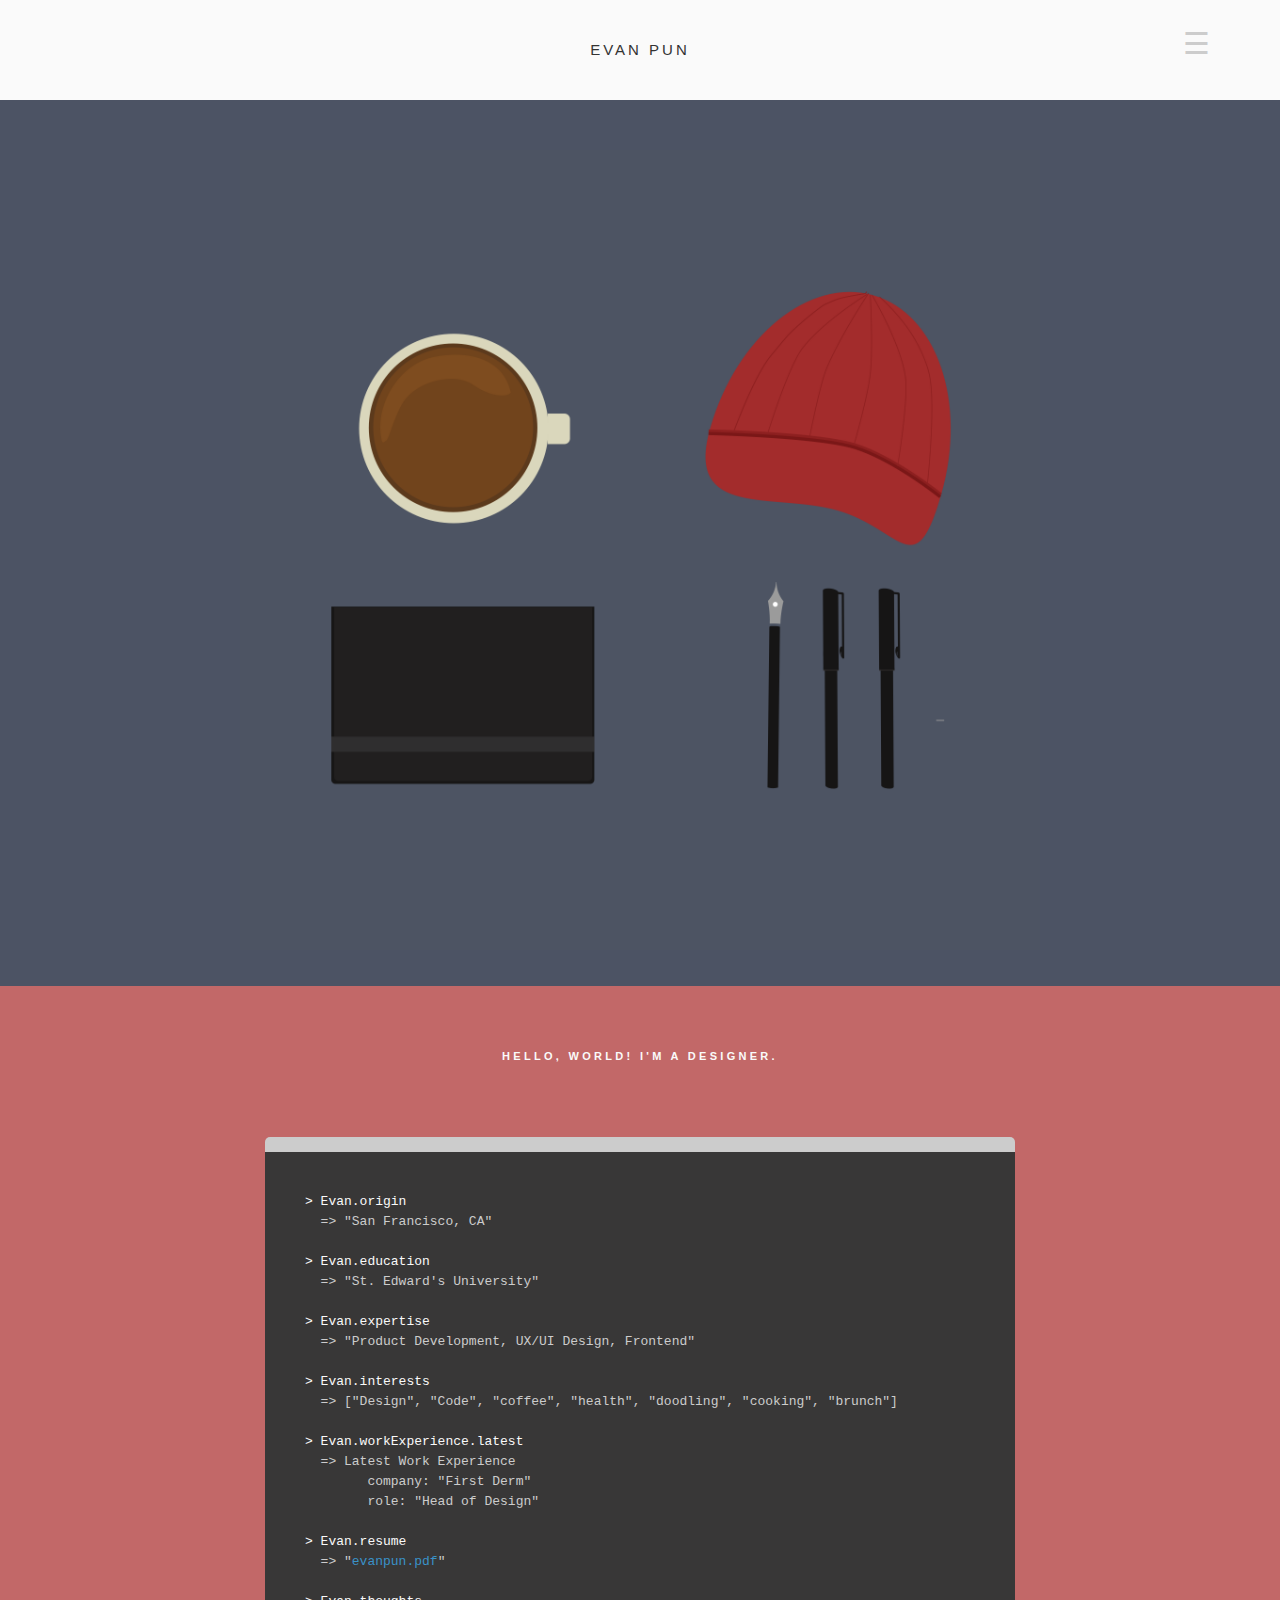
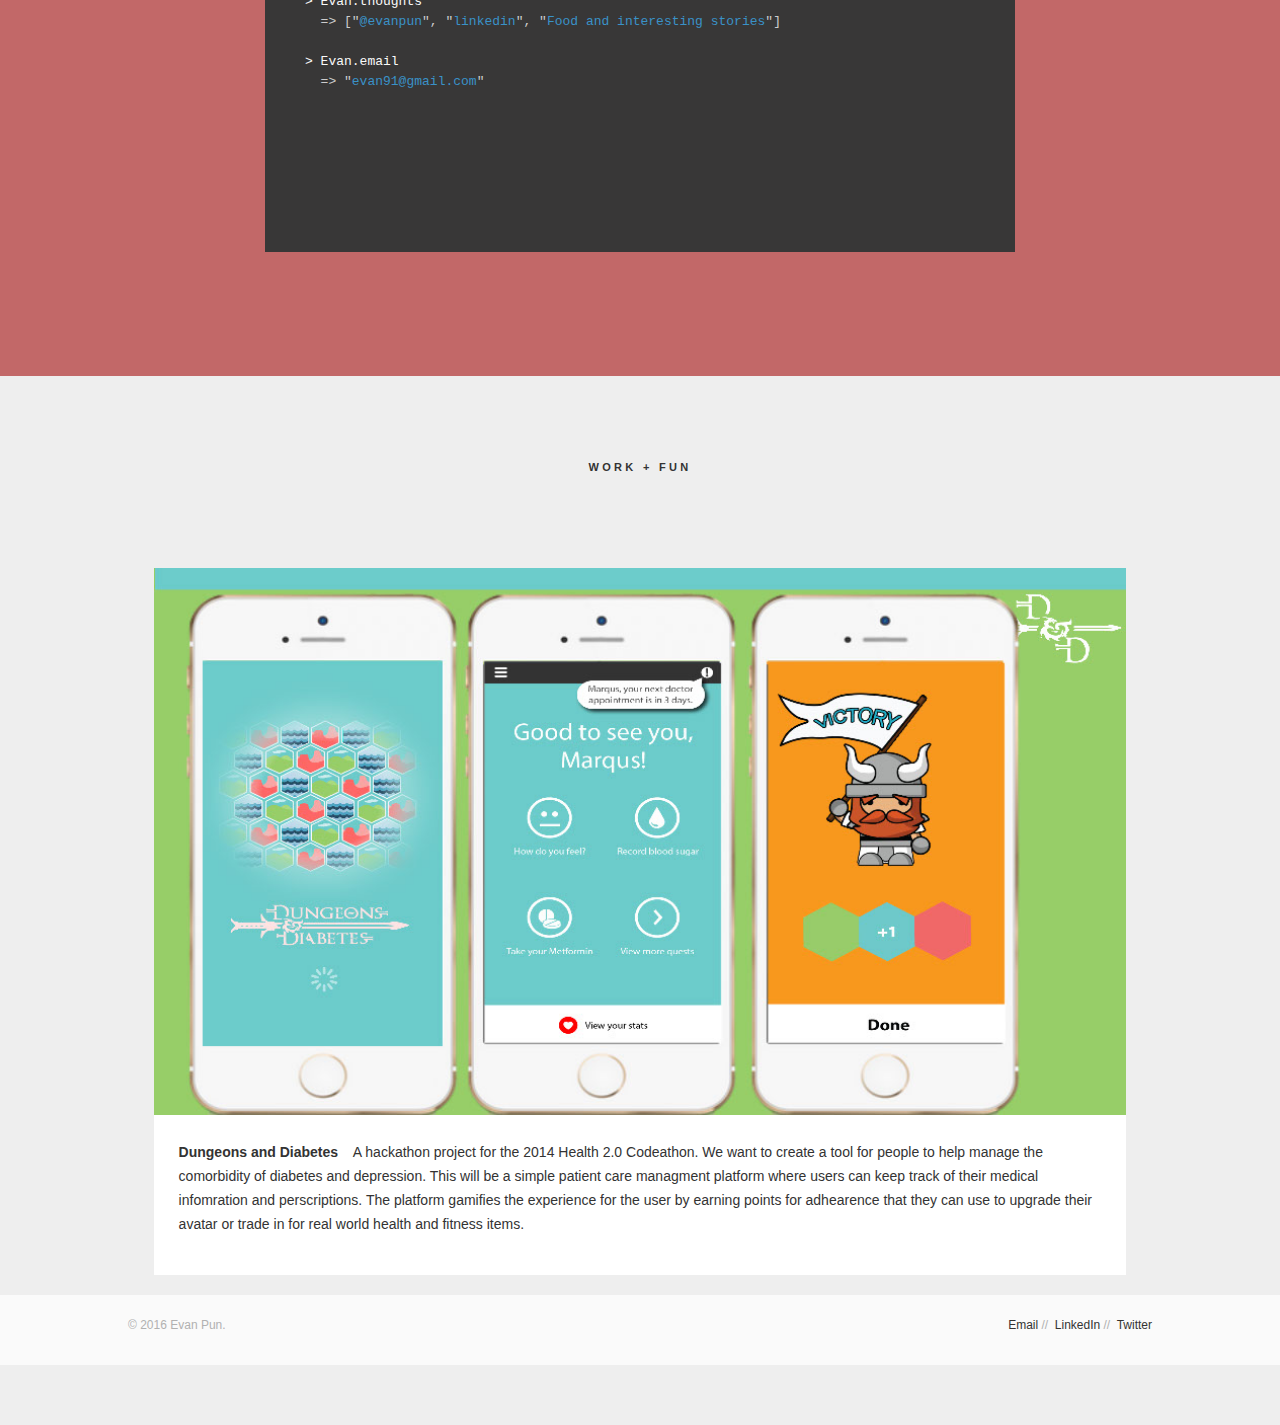
<file: Evan Pun Me/Funstuff.html>
<!DOCTYPE html>
<html><head><meta http-equiv="Content-Type" content="text/html; charset=UTF-8">
	<title>Evan Pun</title>
	  	<meta charset="UTF-8">
		<meta name="description" content="Personal Website">
		<meta name="keywords" content="Evan Pun">
		<meta name="author" content="Evan Pun">
		<meta name="viewport" content="width=device-width, initial-scale=1.0;">
	  	<link href="./Evan Pun_files/Funstuff style.css" rel="stylesheet">
	    <link href="./Evan Pun_files/Funstuff css" rel="stylesheet" type="text/css">
		<link href="./Evan Pun_files/Funstuff css(1)" rel="stylesheet" type="text/css"> 
		<link href="./Evan Pun_files/Funstuff css(2)" rel="stylesheet" type="text/css">   
		<link href="./Evan Pun_files/magnific-popup.css" rel="stylesheet">
	</head>
	<body class="">
		<!-- Navigation -->
		<div id="toc-holder" class="toc-holder">
			<a href="index.html" class="toc-link" id="toc-link"><span class="">☰</span></a>
			<ul id="toc" class="toc toc-up" style="top: -310px;">
				<li class="toc-h1"><a href="http://www.evanpun.com">Home</a></li>
			</ul>
		</div>

		<div id="page-wrapper">
			<!-- Header -->
			<div id="header">
				<div class="inner name"><a href="http://www.evanpun.com">Evan Pun</a></div>
				<div class="nav">
				<ul class="mobile-nav">
				<li class="mobile-header"><a href="http://www.evanpun.com">Home</a></li>
				</ul>
				</div>
			</div>
			<!-- Essentials Illustration -->
			<div id="illustration"><center>
			<img src="./Evan Pun_files/big.png"></center></div>
			<!-- About Me -->
			<div id="about"><div class="inner">
				<p>Hello, world! I'm a designer.</p><br><br><br>
				<!-- Console -->
					<div id="code">
						<div id="console">
							&gt; Evan.origin<br>
							<span class="answer">&nbsp;&nbsp;=&gt; "San Francisco, CA"<br><br></span>
							&gt; Evan.education<br>
							<span class="answer">&nbsp;&nbsp;=&gt; "St. Edward's University"<br><br></span>
							&gt; Evan.expertise<br>
							<span class="answer">&nbsp;&nbsp;=&gt; "Product Development, UX/UI Design, Frontend"<br><br></span>
							&gt; Evan.interests<br>
							<span class="answer">&nbsp;&nbsp;=&gt; ["Design", "Code", "coffee", "health", "doodling", "cooking", "brunch"]<br><br></span>
							&gt; Evan.workExperience.latest<br>
							<span class="answer">&nbsp;&nbsp;=&gt; Latest Work Experience<br>
												 &nbsp;&nbsp;&nbsp;&nbsp;&nbsp;&nbsp;&nbsp; company: "First Derm"<br>
												 &nbsp;&nbsp;&nbsp;&nbsp;&nbsp;&nbsp;&nbsp; role: "Head of Design"<br>
							<br></span>
							&gt; Evan.resume<br>
							<span class="answer">&nbsp;&nbsp;=&gt; "<a target="_blank" href="Evan Pun_files/EP Resume.pdf">evanpun.pdf</a>"<br><br></span>
						&gt; Evan.thoughts<br>
							<span class="answer">&nbsp;&nbsp;=&gt; ["<a target="_blank" href="http://www.twitter.com/evanpun">@evanpun</a>",
								 "<a target="_blank" href="https://www.linkedin.com/in/evan-pun-62129056">linkedin</a>",
								 "<a target="_blank" href="https://medium.com/@evanpun">Food and interesting stories</a>"]<br><br></span>
							&gt; Evan.email<br>
							<span class="answer">&nbsp;&nbsp;=&gt; "<a target="_blank" href="mailto:evan91@gmail.com">evan91@gmail.com</a>"<br><br></span>
						</div>
					</div>
				</div>
				<br>
			</div>
			
			<!-- Portfolio -->
			<div id="work"><div class="inner">
				<p class="tagline">Work + Fun</p>
		
				<div class="portfolio-thumb portfolio-big">
					<a class="image-popup-no-margins" href="./Kalyn Nakano_files/dungeons - diabetes to submit (2).jpg"><img src="./Evan Pun_files/dungeons - diabetes to submit (2).jpg"></a>
					<p class="description"><b>Dungeons and Diabetes </b>&nbsp;&nbsp; A hackathon project for the 2014 Health 2.0 Codeathon. We want to create a tool for people to help manage the comorbidity of diabetes and depression. This will be a simple patient care managment platform where users can keep track of their medical infomration and perscriptions.  The platform gamifies the experience for the user by earning points for adhearence that they can use to upgrade their avatar or trade in for real world health and fitness items. 

</p>
				<!---</div>
				<div class="row">
					<div class="portfolio-thumb">
						<a class="image-popup-no-margins" href="./Kalyn Nakano_files/bike2.png"><img src="./Kalyn Nakano_files/bike2.png"></a>
						<p class="description"><b>Illustrations</b>&nbsp;&nbsp; I like to draw things I like. My Schwinn ride pictured above.</p>
					</div>
					<div class="portfolio-thumb">
						<a class="image-popup-no-margins" href="./Kalyn Nakano_files/labs2.png"><img src="./Kalyn Nakano_files/labs2.png"></a>
						<p class="description"><b>IDEO Labs</b>&nbsp;&nbsp; Worked on front-end development of a wordpress theme designed for the new <a target="_blank" href="http://labs.ideo.com/">IDEO Labs site</a>.</p>
					</div>
				</div>						
				<div class="row">
					<div class="portfolio-thumb">
						<a class="image-popup-no-margins" href="./Kalyn Nakano_files/apollo2.png"><img src="./Kalyn Nakano_files/apollo2.png"></a>
						<p class="description"><b>Apollo</b>&nbsp;&nbsp; An internal summer intern project at IDEO. Apollo is
						 a searchable community of people tagged with rich psychographic data, curated to provide resolution and reach to companies looking
						 for research candidates.
						</p>
					</div>
					<div class="portfolio-thumb">
						<a class="image-popup-no-margins" href="./Kalyn Nakano_files/xx_03.png"><img src="./Kalyn Nakano_files/xx_03.png"></a>
						<p class="description"><b>Music Visualizer</b>&nbsp;&nbsp; Experimental summer
						project using WebGL and Three.js with a beat detection algorithm to make an interactive 3D music visualization of album artwork using orbit controls. Play <a target="_blank" href="http://kalynnakano.com/visualizer/xx.html">here</a>.</p>
					</div>
				</div>
				<div class="row">
					<div class="portfolio-thumb">
						<a class="popup-vimeo" href="http://vimeo.com/41632558"><img src="./Kalyn Nakano_files/cube2.png"></a>
						<p class="description"><b>LED Cube</b>&nbsp;&nbsp; Built with a friend as a final project for USC EE 201: Introduction to Digital Circuits. Constructed an 8x8x8 LED Cube three-dimensional display. Designed and wired the driver circuit board. Wrote application modules in Verilog to navigate the cube. </p>
					</div>
					<div class="portfolio-thumb">
						<a class="image-popup-no-margins" href="./Kalyn Nakano_files/homefit.png"><img src="./Kalyn Nakano_files/homefit.png"></a>
						<p class="description"><b>Homefit</b>&nbsp;&nbsp; Working with Executive Director of Digital Innovation at USC Viterbi School of Engineering, Ashish Soni, to research, conceptualize, wireframe, and design a new online tool for people looking to buy a home. </p></div>
					</div>
				</div>
				-->
			</div></div>
			<div id="footer"><div class="inner">
				© 2016 Evan Pun. 
				<span class="right">
					<a target="_blank" href="mailto:evan91@gmail.com">Email</a>&nbsp;//&nbsp;
					<a target="_blank" href="https://www.linkedin.com/in/evan-pun-62129056">LinkedIn</a>&nbsp;//&nbsp;
					<a target="_blank" href="http://www.twitter.com/evanpun">Twitter</a>
				</span>
			</div></div>
		<script src="./Evan Pun_files/jquery.min.js"></script>
		<script src="./Evan Pun_files/jquery.fixedTOC.js"></script>
		<script src="./Evan Pun_files/jquery.magnific-popup.js"></script>
		<script type="text/javascript">
		 $(document).ready(function() {
		        $('.image-popup-no-margins').magnificPopup({
		          type: 'image',
		          closeOnContentClick: true,
		          closeBtnInside: false,
		          fixedContentPos: true,
		          mainClass: 'mfp-no-margins mfp-with-zoom', // Class to remove default margin from left and right side
		          image: {
		            verticalFit: true
		          },
		          zoom: {
		            enabled: true,
		            duration: 300 // Duration variable also in CSS
		          }
		        });

		         $('.popup-youtube, .popup-vimeo, .popup-gmaps').magnificPopup({
		          disableOn: 700,
		          type: 'iframe',
		          mainClass: 'mfp-fade',
		          removalDelay: 160,
		          preloader: false,

		          fixedContentPos: false
		        });

		        $('.simple-ajax-popup-align-top').magnificPopup({
		          type: 'ajax',
		          alignTop: true,
		          overflowY: 'scroll' // as we know that popup content is tall we set scroll overflow by default to avoid jump
		        });

		        $('.simple-ajax-popup').magnificPopup({
		          type: 'ajax'
		        });
		      });
		</script>
		<script>
		// call the plugin on the "#toc" element
		$('#toc').fixedTOC({
			menuOpens: 'click', // or 'mouseenter'
			scrollSpeed: 1000,
			menuSpeed: 300,
			useSubMenus: false,
			resetSubMenus: false,
			topLinkWorks: true
		});
		</script>
		<script>
  (function(i,s,o,g,r,a,m){i['GoogleAnalyticsObject']=r;i[r]=i[r]||function(){
  (i[r].q=i[r].q||[]).push(arguments)},i[r].l=1*new Date();a=s.createElement(o),
  m=s.getElementsByTagName(o)[0];a.async=1;a.src=g;m.parentNode.insertBefore(a,m)
  })(window,document,'script','//www.google-analytics.com/analytics.js','ga');

  ga('create', 'UA-55790322-1', 'auto');
  ga('send', 'pageview');

</script>
	
</body></html>
</file>
<file: Evan Pun Me/Evan Pun_files/Funstuff style.css>
html {
  font-size: 100%;
  -webkit-text-size-adjust: 100%;
  -ms-text-size-adjust: 100%;
}

body {
  margin: 0;
  font-size: 14px;
  font-family: 'Karla', sans-serif;
  line-height: 20px;
  color: #333333;
  background-color: #ffffff;
  -webkit-font-smoothing: antialiased;
}

a {
  text-decoration: none;
  color: #333;
}

a img {
  border: none;
}

.inner {
  max-width: 1024px;
  margin: 0 auto;
}

.right {
  float: right;
}

#header {
  position: fixed;
  top: 0;
  left: 0;
  font-family: 'Montserrat', sans-serif;
  letter-spacing: 0.2em;
  text-transform: uppercase;
  text-align: center;
  width: 100%;
  background-color: #fafafa;
  line-height: 100px;
  font-size: 15px;
  z-index: 1000;
}

.mobile-nav {
  display: none;
}

.name {z-index: 88888;}

#illustration {
  background-color: #4C5364;
/*  background-color: #495266; gray blue*/
/*  background-color: #464C57; light gray blue*/
  width: 100%;
  padding-bottom: 50px;
  text-align: right;
}

#illustration img {
  padding-top: 150px;
  width: 50%;
  min-width:800px;
}

#illustration p {
  font-family: "Courier New";
  letter-spacing: 0.1em;
  color: #fafafa;
  padding-top: 60px;
  font-weight: 100;
  font-size: 14px;
}

#about a {
  color: #3a92c8;
  text-decoration: none;
}

#about a:hover {
  text-decoration: underline;
}

#nav {
  background-color: #fafafa;
  height:60px;
  font-family: 'Montserrat', sans-serif;
  letter-spacing: 0.2em;
  text-transform: uppercase;
  text-align: center;
}

#about {
/*  background-color: #D57878;*/
  background-color: #C26868;
  height: 1020px;
  margin-top:-30px;
}

#code {
/*  margin-top:150px;*/
  border-radius: 5px;
  width:750px;
  margin: 0 auto;
  padding-top:15px;
  font-size:30px;
  background: #ccc;
  height: 700px;
  font-family: 'Monaco', 'Courier New';
  text-align: left;
  font-size:13px;
  color: #fafafa;
}

#console {
  width:670px;
  padding: 40px;
  height: 620px;
  margin:0 auto;
  background: #383737;
}

span.answer {
  color:#ccc;
}

#about p {
  text-align: center;
  padding-top: 60px;
  font-family: 'Open Sans', sans-serif;
  letter-spacing: 0.3em;
  font-weight: 700;
  color: #fafafa;
  font-size: 11px;
  text-transform: uppercase;

}

.tagline {
  text-align: center;
  font-family: 'Open Sans', sans-serif;
  letter-spacing: 0.3em;
  font-weight: 700;
  padding-bottom: 50px;
  font-size: 11px;
  text-transform: uppercase;
}

.section-tagline {
  text-align: center;
  font-family: 'Open Sans', sans-serif;
  letter-spacing: 0.3em;
  font-weight: 700;
  padding-bottom: 20px;
  margin-bottom: 40px;
  border-bottom: 1px solid #CEC8C8;
  font-size: 11px;
  text-transform: uppercase;
}

.skill {
  border: 1px solid #50a9d1;
  margin-right: 10px;
  text-transform: uppercase;
  font-weight: 500;
  width: auto;
  display: inline-block;
  font-size: 11px;
  line-height: 1.33333em;
  padding: 7px 18px;
  margin-top: 0.8em;
  -webkit-border-radius: 8px;
  -moz-border-radius: 8px;
  -ms-border-radius: 8px;
  -o-border-radius: 8px;
  border-radius: 8px;
}

.design {
  border-color: #86BE91;
}

#resume {
  background-color: #ddd;
  height: auto;
  margin-top: -30px;
  padding-top: 60px;
/*  //font-family: 'Karla';*/
  font-size: 19px;
  line-height: 34px;
  -webkit-font-smoothing: antialiased;
}

#resume .inner {
  width:700px;
}

img.icon {
  width: 65px;
  height: 65px;
  -webkit-border-radius: 50%;
  -moz-border-radius: 50%;
  -ms-border-radius: 50%;
  -o-border-radius: 50%;
  border-radius:50%;
  float: left;
  display: block;
  margin-left: -95px;
  margin-top: 5px;
  background-color: #fff;
  opacity: 0.8;
  z-index: 0;
  filter: grayscale(100%);
  -webkit-filter: grayscale(100%);   /*For Webkit browsers */
  filter: gray;  /* For IE 6 - 9 */
  -webkit-transition: all .4s ease;
}

img.icon:hover {
  filter: grayscale(0%);
  -webkit-filter: grayscale(0%);
  filter: none;
}

#work{
  background: #eee;
  height: auto;
  margin-top: -30px;
  text-align: center;
  padding: 60px 0 60px 0;
  font-size: 26px;
  line-height: 40px;
}

.row {
  clear: both;
}

.portfolio-thumb {
  width: 45%;
  margin: 20px;
  background-color: white;
  display: inline-block;
  /*//height: 500px;*/
}

.portfolio-thumb img {
  width: 100%;
}

.portfolio-thumb p {
  font-size: 14px;
  padding: 25px;
  padding-top: 0px;
  text-align: left;
  line-height: 24px;
}

.portfolio-thumb a {
  text-decoration: underline;
}

.portfolio-big {
  width: 95%;
 /* height: 680px;*/
}

#footer{
  background: #fafafa;
  min-height: 50px;
  text-align: left;
  color: #b1b1b1;
  padding-top: 20px;
  font-size: 12px;
  line-height: 20px;
}

/*TOC*/
.container {
  width: 90%;
  max-width: 900px;
  margin: 0 auto;
  position: absolute;
  top:0px;
  right: 0px;
  padding: 70px 50px 0 10px;
}

.toc-holder {
  text-align: right;
/*  //min-width: 60px;*/
  z-index: 30000;

}

.toc-holder a {
  text-decoration: none;
/*  -webkit-transition: all .7s ease;
  -moz-transition: all .7s ease;
  -o-transition: all .7s ease;
  -ms-transition: all .7s ease;
  transition: all .7s ease;*/
}

.toc-holder li li a {
  padding-left: 60px;
}

.toc-holder li li li a {
  padding-left: 90px;
}

.toc-holder li a:hover {
  color: #000;
/*  padding-left: 35px;*/
}

.toc-holder li li a:hover {
  padding-left: 65px;
}

.toc-holder li li li a:hover {
  padding-left: 95px;
}

.toc-holder {
  position: fixed;
  right: 0;
}

a.toc-link {
  color: #ccc;
  position: relative;
  display: block;
  z-index: 1000;
  min-width:200px;
  height: 40px;
  line-height: 40px;
  padding-right: 30px;
  padding-top: 24px;
  width: 100%;
  background: #fafafa;
}

a.toc-link:hover {
  background: #fafafa;
}

.toc-link span {
  font-size: 30px;
  margin-right: 70px;
  display: inline-block;
  -webkit-transition: -webkit-transform .4s ease;
  -moz-transition: -moz-transform .4s ease;
  -o-transition: -o-transform .4s ease;
  -ms-transition: -ms-transform .4s ease;
  transition: transform .4s ease;
}

.toc-link span.rotate {
  -webkit-transform: rotate(180deg);
  -moz-transform: rotate(180deg);
  -o-transform: rotate(180deg);
  -ms-transform: rotate(180deg);
  transform: rotate(180deg);
}

.toc {
  position: absolute;
  z-index: 10;
  text-align: center;
  opacity: 0.5;
  right:0px;
  background: #fafafa;
  width: auto;
  padding-top: 60px;
}

.toc-h1,.toc-h1 ul {
  list-style: none;
  margin: 50px;
  padding: 0;
  width: auto;
}

ul.toc {
  -webkit-padding-start: 0px;
}

.toc-h1 a {
  color: #333;
  padding: 5px 20px 5px 30px;
  display: block;
  font-family: 'Montserrat', sans-serif;
  letter-spacing: 0.2em;
  text-transform: uppercase;
}

.closed {
  display: block;
}

.top-link {
  display: block;
  text-decoration: none;
  position: fixed;
  bottom: 0;
  right: 2%;
  padding: 8px 16px 0 16px;
  height: 30px;
  font-size: 14px;
  -webkit-border-radius: 10px 10px 0 0;
  -moz-border-radius: 10px 10px 0 0;
  border-radius: 10px 10px 0 0;
}

@media screen and (max-width:860px) {
  .portfolio-thumb {
    width: 90%;
  }
}


@media screen and (max-width:700px) {
  #code, #console {
    width: 100%;
    overflow: hidden;
  }

  #illustration {
    overflow: hidden;
  }

  #resume .inner {
    width: 85%;
  }

  #resume .right {
    display: none;
  }

}

@media (max-width: 480px) {
  
  .toc-holder {
    display: none;
  }

  .mobile-nav {
    display: inline-block;
    -webkit-padding-start: 5px;
    -webkit-margin-before: 0;
    float: right;
  }

  #header {
    line-height: 30px;
    padding-top: 30px;
    text-align: left;
    padding-left: 10px;
    padding-bottom: 15px;
  }

  #header .name {
    width:40%;
    float: left;
    font-size: 12px;
    display: inline-block;
  }

  #header .nav {
    display: inline-block;
    float: left;
    width: 55%;
        padding-right: 10px;
  }

  li.mobile-header {
    display: inline-block;
    font-size: 10px;
    line-height: 10px;
    padding-right: 10px;
  }

  li.mobile-header a {
    color: #b1b1b1;
  }
}

@media only screen and (min-device-width : 320px) and (max-device-width : 568px) { 
/* STYLES GO HERE */
  .toc-holder {
    display: none;
  }

  .mobile-nav {
    display: inline-block;
    -webkit-padding-start: 5px;
    -webkit-margin-before: 0;
    float: right;
  }

  #header {
    padding-top: 20px;
    text-align: left;
    padding-left: 10px;
    padding-bottom: 15px;
  }

  #header .name {
    width:40%;
    float: left;
    font-size: 10px;
    padding-top: 2px;
    display: inline-block;
  }

  #header .nav {
    display: inline-block;
/*    float: left;*/
    width: 55%;
        padding-right: 10px;
  }

  li.mobile-header {
    display: inline-block;
    font-size: 8px;
    line-height: 10px;
    padding-right: 5px;
  }

  li.mobile-header a {
    color: #b1b1b1;
  }

  #illustration {
    padding-bottom: 0px;
  }

  #illustration img {
    padding-top: 40px;
  }

  .tagline {
    padding-bottom : 20px; 
  }
}

@media only screen and (min-device-width : 320px) and (max-device-width : 480px) {
  .toc-holder {
    display: none;
  }

  .mobile-nav {
    display: inline-block;
    -webkit-padding-start: 5px;
    -webkit-margin-before: 0;
    float: right;
  }

  .tagline {
    padding-bottom : 20px; 
  }

  #header {
    line-height: 10px;
    padding-top: 20px;
    text-align: left;
    padding-left: 10px;
    padding-bottom: 10px;
  }

  #header .name {
    width:40%;
    padding-top: 2px;
    float: left;
    font-size: 10px;
    display: inline-block;
  }

  #header .nav {
    display: inline-block;
/*    float: left;*/
    width: 55%;
        padding-right: 10px;
  }

  li.mobile-header {
    display: inline-block;
    font-size: 8px;
    line-height: 10px;
    padding-right: 5px;
  }

  li.mobile-header a {
    color: #b1b1b1;
  }

  #about .inner {
    padding: 0px 10px 0px 10px;
  }
  #code, #console {
    height:auto;
  }
  #console {
    padding: 20px;
  }

  #code {
    margin-bottom: 20px;
  }
}
</file>
